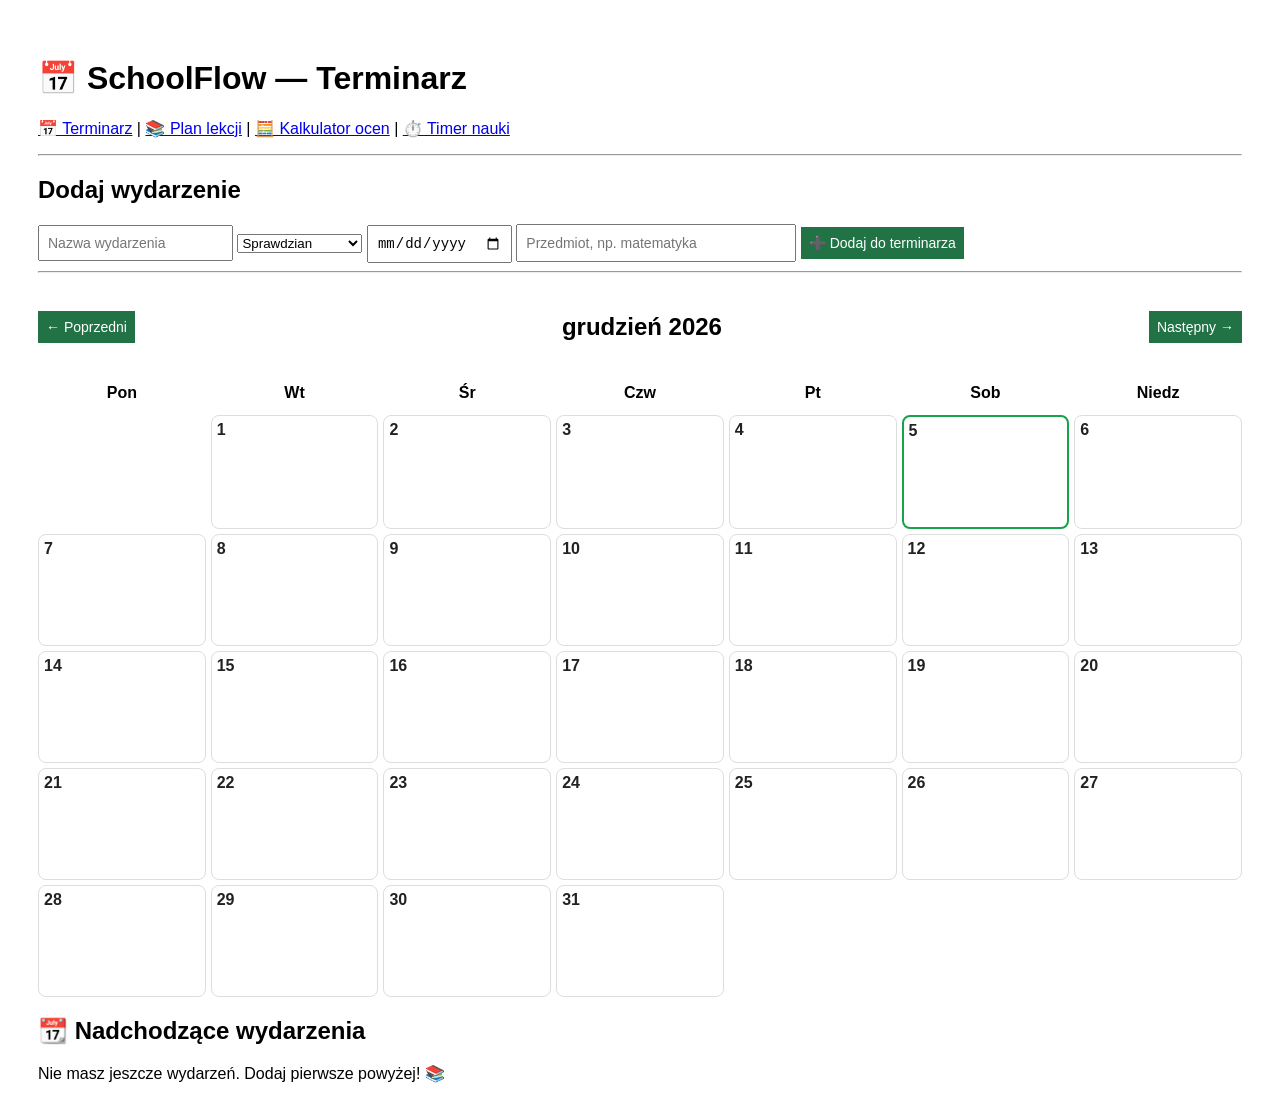
<file: index.html>
<!DOCTYPE html>
<html lang="pl">
<head>
    <meta charset="UTF-8">
    <meta name="viewport" content="width=device-width, initial-scale=1.0">
    <title>SchoolFlow — Terminarz</title>
    <link rel="stylesheet" href="style.css">
</head>
<body>
    <h1>📅 SchoolFlow — Terminarz</h1>

    <p>
        <a href="index.html">📅 Terminarz</a> |
        <a href="plan.html">📚 Plan lekcji</a> |
        <a href="oceny.html">🧮 Kalkulator ocen</a> |
        <a href="timer.html">⏱️ Timer nauki</a>
    </p>

    <hr>

    <h2>Dodaj wydarzenie</h2>

    <form id="eventForm">
      <input type="text" id="eventTitle" placeholder="Nazwa wydarzenia" required>

        <select id="eventType">
            <option value="test">Sprawdzian</option>
            <option value="quiz">Kartkówka</option>
            <option value="homework">Zadanie domowe</option>
            <option value="other">Inne</option>
        </select>

        <input type="date" id="eventDate" required>

    <input type="text" id="eventSubject" placeholder="Przedmiot, np. matematyka" style="width: 280px; height: 38px; box-sizing: border-box;">

        <button type="submit">➕ Dodaj do terminarza</button>
    </form>

    <hr>

    <h2>📆 Nadchodzące wydarzenia</h2>
    <div id="eventList"></div>

    <script src="script.js"></script>
</body>
</html>
</file>
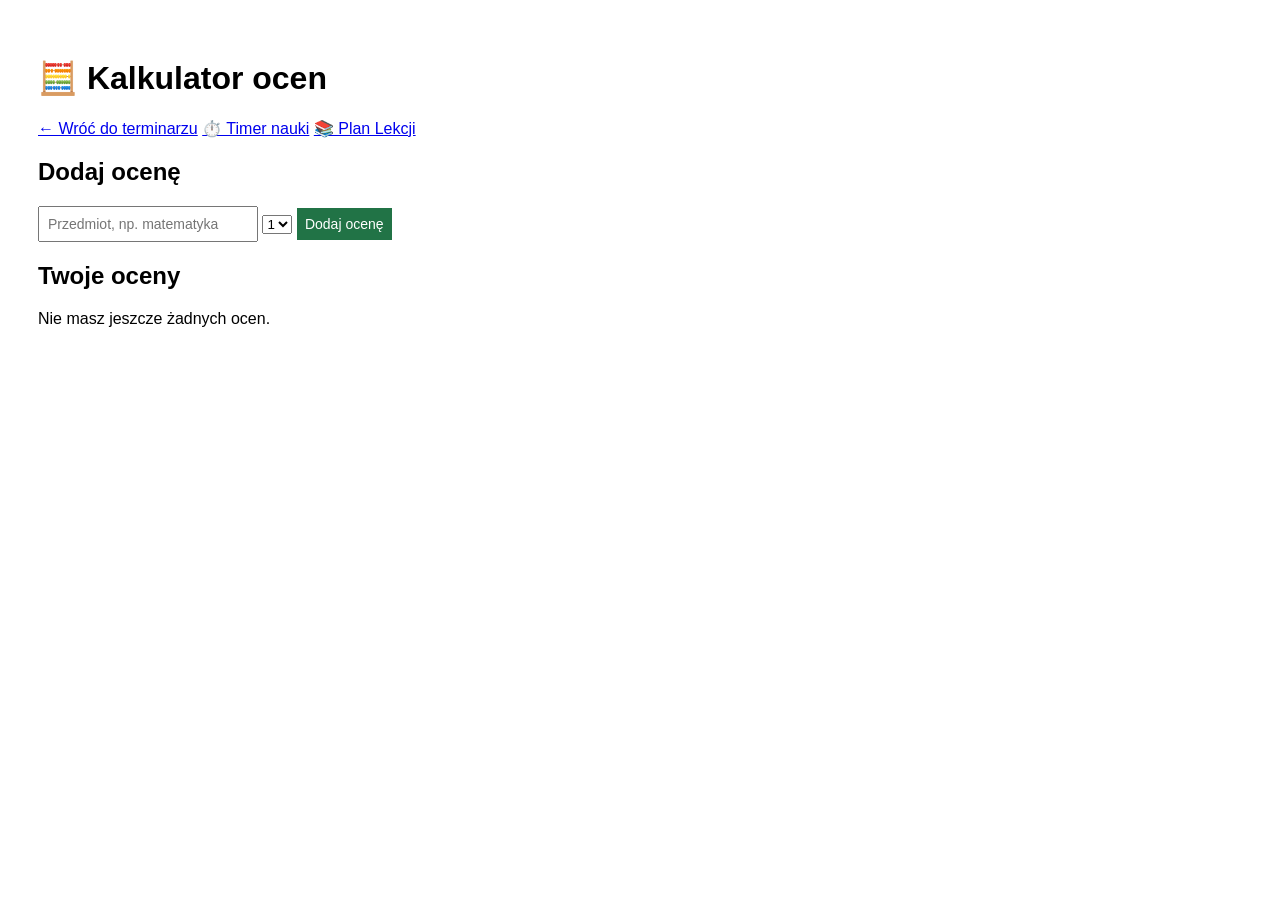
<file: oceny.html>
<!DOCTYPE html>
<html lang="pl">
<head>
    <meta charset="UTF-8">
    <meta name="viewport" content="width=device-width, initial-scale=1.0">
    <title>SchoolFlow — Kalkulator ocen</title>
    <link rel="stylesheet" href="style.css">
</head>
<body>
    <h1>🧮 Kalkulator ocen</h1>
<p>
    <a href="index.html">← Wróć do terminarzu</a> 
    <a href="timer.html">⏱️ Timer nauki</a>
    <a href="plan.html">📚 Plan Lekcji</a>
</p>
    </p>

    <h2>Dodaj ocenę</h2>

    <input type="text" id="subjectInput" placeholder="Przedmiot, np. matematyka" style="width: 220px; box-sizing: border-box;">

    <select id="gradeInput">
        <option value="1">1</option>
        <option value="2">2</option>
        <option value="3">3</option>
        <option value="4">4</option>
        <option value="5">5</option>
        <option value="6">6</option>
    </select>

    <button onclick="addGrade()">Dodaj ocenę</button>

    <h2>Twoje oceny</h2>
    <div id="gradeList"></div>

    <script src="oceny.js"></script>
</body>
</html>
</file>
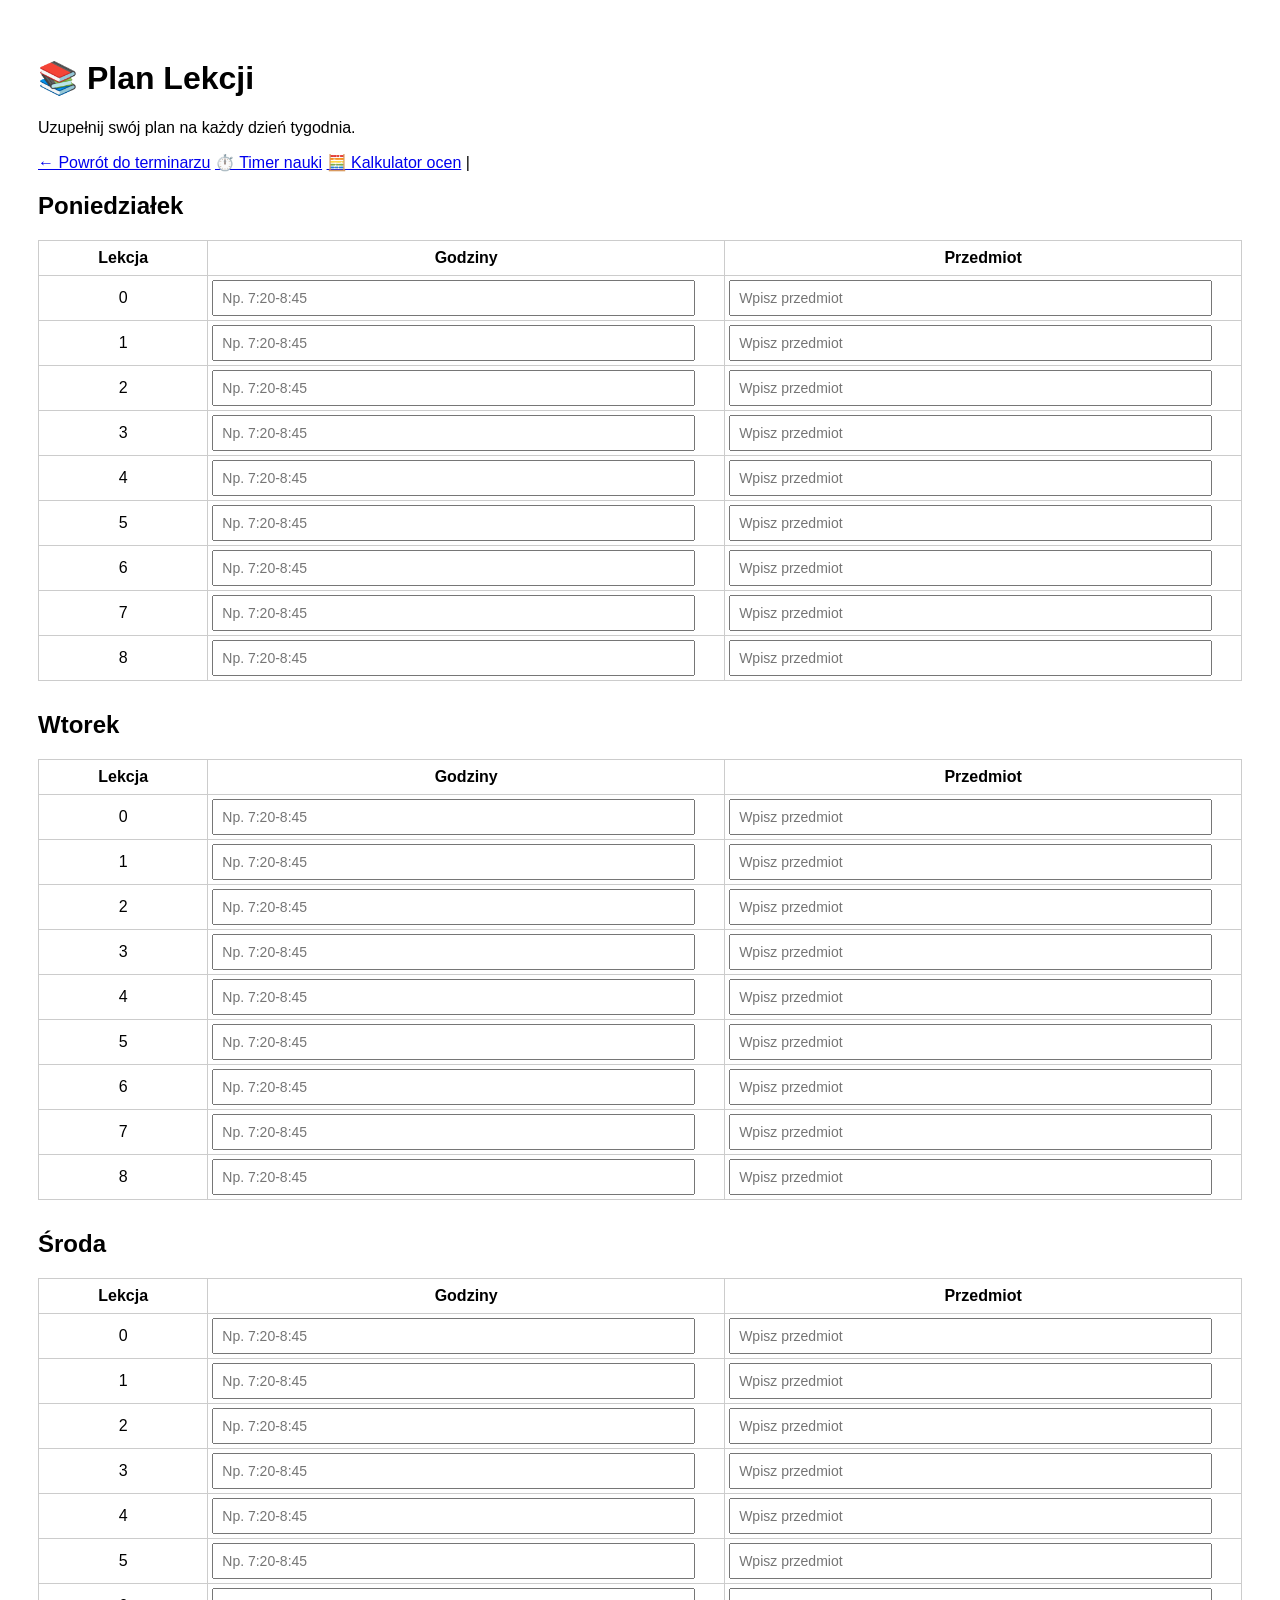
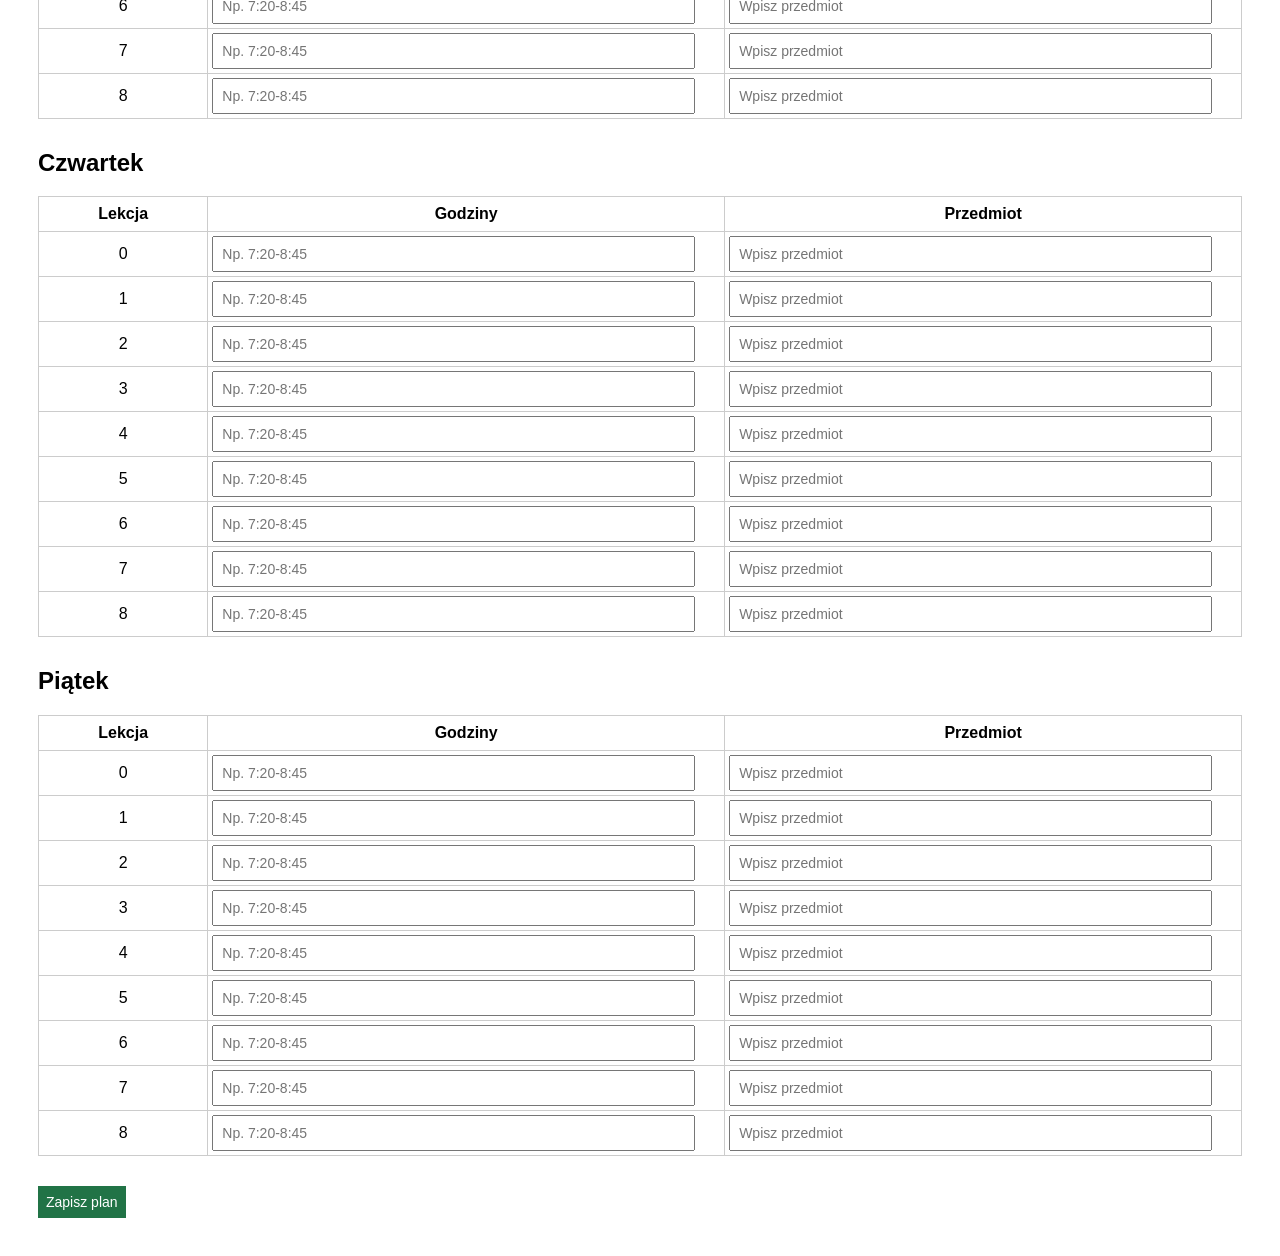
<file: plan.html>
<!DOCTYPE html>
<html lang="pl">
<head>
    <meta charset="UTF-8">
    <meta name="viewport" content="width=device-width, initial-scale=1.0">
    <title>SchoolFlow — Plan Lekcji</title>
    <link rel="stylesheet" href="style.css">
</head>
<body>
    <h1>📚 Plan Lekcji</h1>
    <p>Uzupełnij swój plan na każdy dzień tygodnia.</p>

    <p><a href="index.html">← Powrót do terminarzu</a>
     <a href="timer.html">⏱️ Timer nauki</a>
     <a href="oceny.html">🧮 Kalkulator ocen</a> |
    </p>

    <div id="lessonPlan"></div>

    <button onclick="savePlan()">Zapisz plan</button>

    <script src="plan.js"></script>
</body>
</html>
</file>
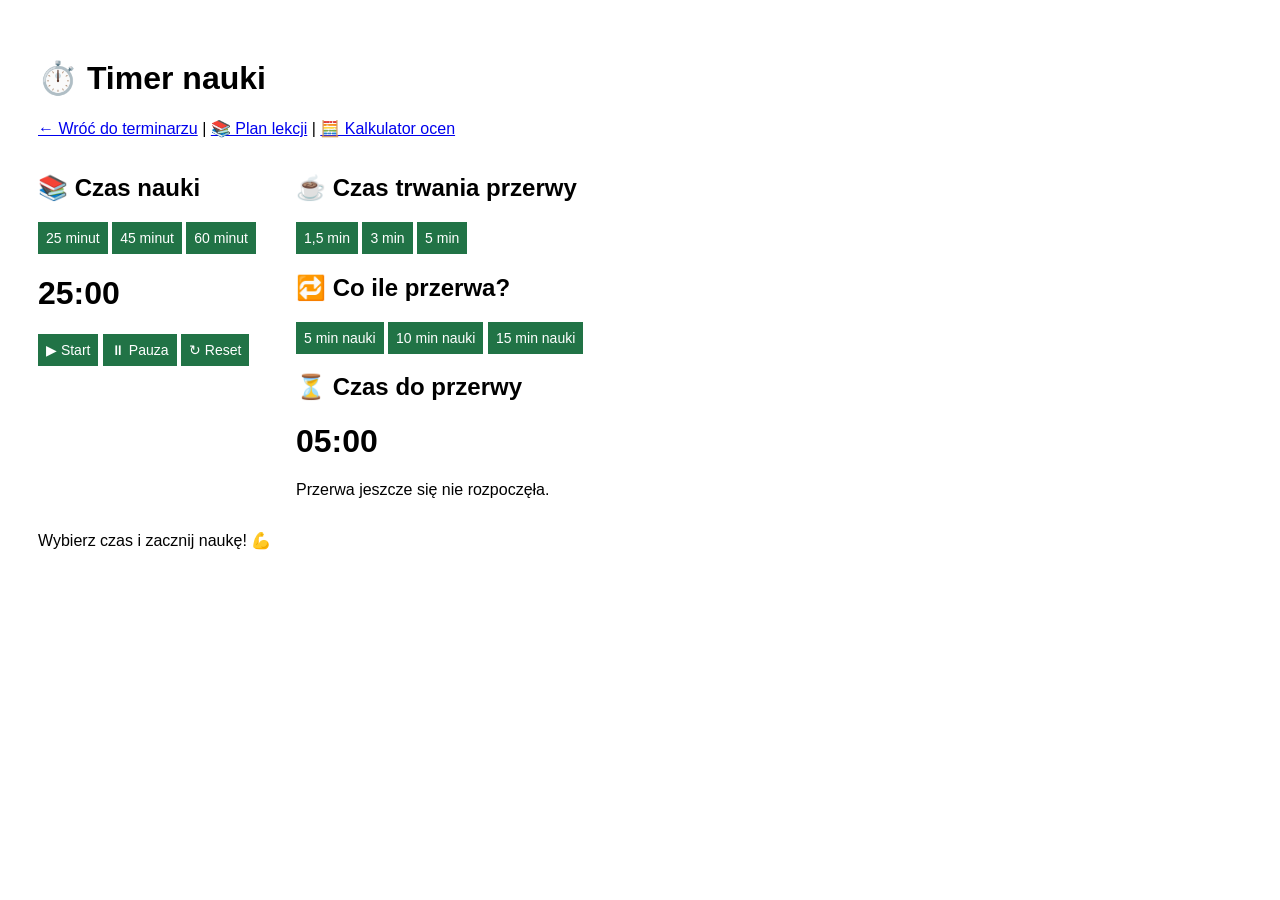
<file: timer.html>
<!DOCTYPE html>
<html lang="pl">
<head>
    <meta charset="UTF-8">
    <meta name="viewport" content="width=device-width, initial-scale=1.0">
    <title>SchoolFlow — Timer nauki</title>
    <link rel="stylesheet" href="style.css">
</head>
<body>
    <h1>⏱️ Timer nauki</h1>

    <p>
        <a href="index.html">← Wróć do terminarzu</a> |
        <a href="plan.html">📚 Plan lekcji</a> |
        <a href="oceny.html">🧮 Kalkulator ocen</a>
    </p>

    <div style="display: flex; gap: 40px; flex-wrap: wrap;">

        <div>
            <h2>📚 Czas nauki</h2>
            <button onclick="setTimer(25)">25 minut</button>
            <button onclick="setTimer(45)">45 minut</button>
            <button onclick="setTimer(60)">60 minut</button>

            <h1 id="timerDisplay">25:00</h1>

            <button onclick="startTimer()">▶ Start</button>
            <button onclick="pauseTimer()">⏸ Pauza</button>
            <button onclick="resetTimer()">↻ Reset</button>
        </div>

        <div>
            <h2>☕ Czas trwania przerwy</h2>
            <button onclick="setBreakDuration(1.5)">1,5 min</button>
            <button onclick="setBreakDuration(3)">3 min</button>
            <button onclick="setBreakDuration(5)">5 min</button>

            <h2>🔁 Co ile przerwa?</h2>
            <button onclick="setBreakInterval(5)">5 min nauki</button>
            <button onclick="setBreakInterval(10)">10 min nauki</button>
            <button onclick="setBreakInterval(15)">15 min nauki</button>

            <h2>⏳ Czas do przerwy</h2>
            <h1 id="breakCountdown">05:00</h1>
            <p id="breakStatus">Przerwa jeszcze się nie rozpoczęła.</p>
        </div>

    </div>

    <p id="timerMessage">Wybierz czas i zacznij naukę! 💪</p>

    <script src="timer.js"></script>
</body>
</html>
</file>
<file: style.css>
body {
    background-color: white;
    color: black;
    font-family: Arial, sans-serif;
    padding: 30px;
}

h1 {
    color: black;
}

input, button {
    padding: 8px;
    font-size: 14px;
}

button {
    background-color: #217346;
    color: white;
    border: none;
    cursor: pointer;
}

#taskList {
    list-style: none;
    padding: 0;
    margin-top: 20px;
    max-width: 600px;
    border: 1px solid #b7b7b7;
}

#taskList li {
    padding: 12px;
    border-bottom: 1px solid #b7b7b7;
    background-color: white;
}

#taskList li:last-child {
    border-bottom: none;
}
</file>
